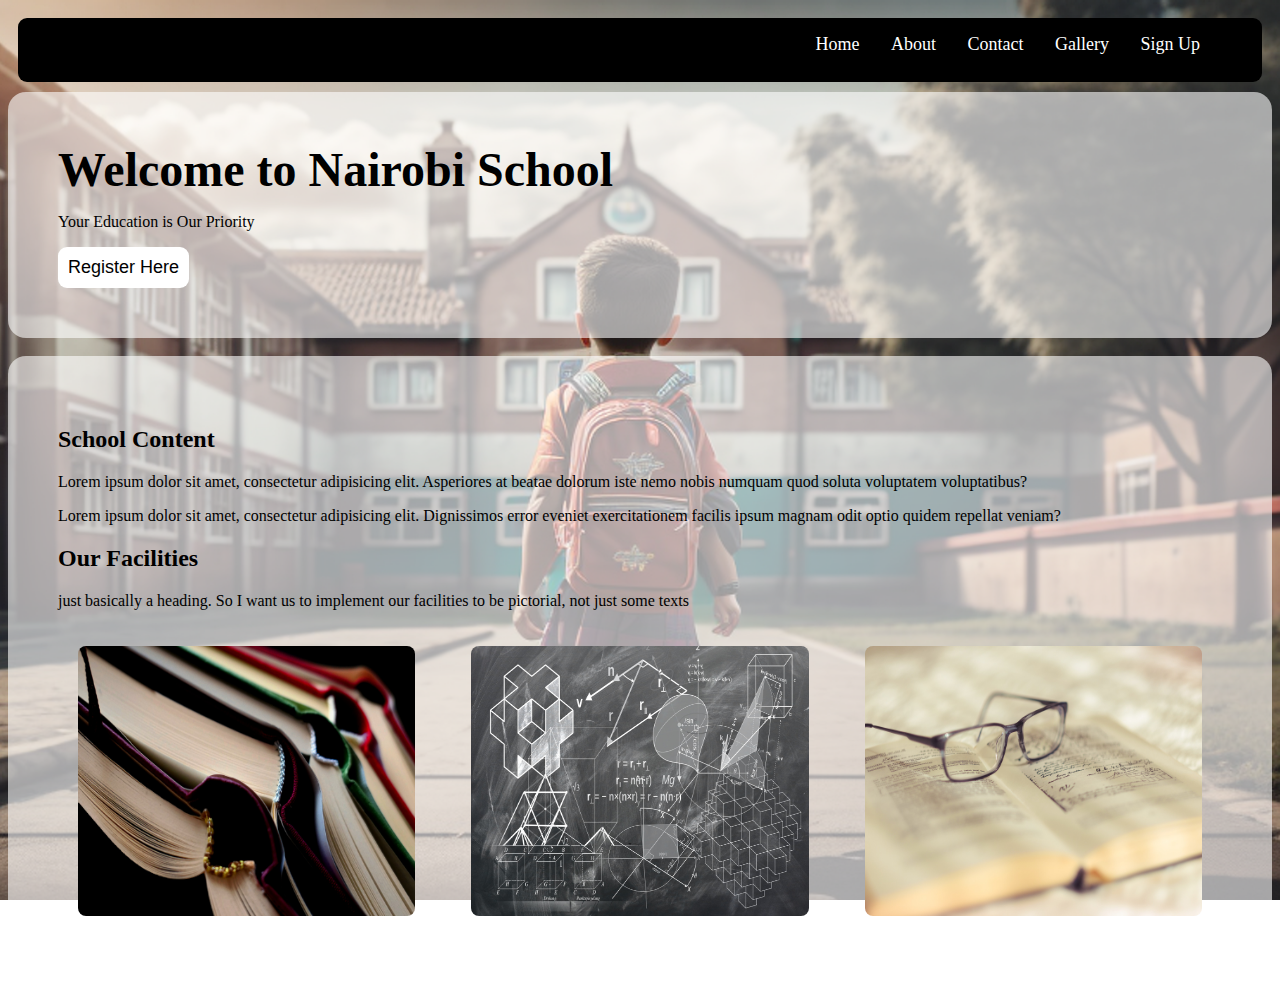
<file: index.html>
<!DOCTYPE html>
<html>
<head>
  <title>My Website</title>
  <link rel="stylesheet" href="src/css/main.css">
</head>
<body>

  <header>
    <nav>
      <ul>
        <li><a href="#">Home</a></li>
        <li><a href="#">About</a></li>
        <li><a href="#">Contact</a></li>
        <li><a href="#">Gallery</a></li>
        <li><a href="#">Sign Up</a></li>
      </ul>
    </nav>
  </header>
<div class="my-con">
  <header class="w-bg"> 
    <div class="hero-text"> 
      <h1>Welcome to Nairobi School</h1>
      <p>Your Education is Our Priority</p>
      <button id="reg-button" class="btn-b">Register Here</button>
    </div>
  </header>
<br>
<div class="w-bg">
  <main class="hero-text">
    <div class="content">
      <h2>School Content</h2>
      <p>Lorem ipsum dolor sit amet, consectetur adipisicing elit. Asperiores at beatae dolorum iste nemo nobis numquam quod soluta voluptatem voluptatibus?</p>
      <p>Lorem ipsum dolor sit amet, consectetur adipisicing elit. Dignissimos error eveniet exercitationem facilis ipsum magnam odit optio quidem repellat veniam?</p>
    </div>

    <div class="facilities">
      <h2>Our Facilities</h2>
      <p>just basically a heading. So I want us to implement our facilities to be pictorial, not just some texts</p>
      </div>
        <div class="gallery">
          <img src="src/img/r1.jpg" alt=""> 
          <img src="src/img/r2.jpg" alt=""> 
          <img src="src/img/r3.jpg" alt=""> 
        </div>
  </main>
</div>
</div>
</body>
</html>
</file>
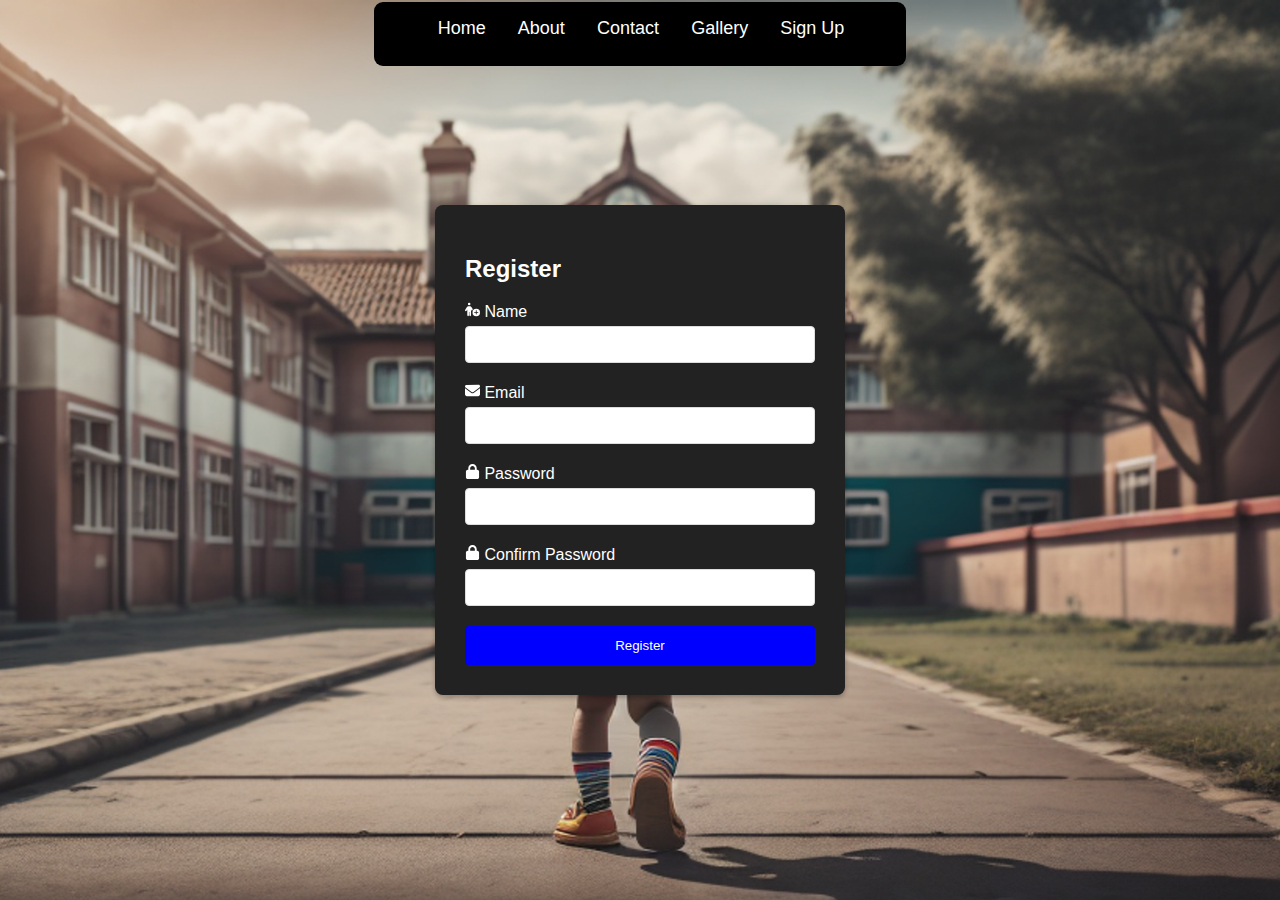
<file: signup.html>
<!DOCTYPE html>
<html>
<head>
  <title>Registration Form</title>
  <link rel="stylesheet" href="src/css/main.css">

  
<body class="signup-body">
 <style>
   .svg-w {
    filter: brightness(0) invert(1);
  }
 

#slider {
  background-color: #4CAF50; 
  color: white;
  padding: 20px;
  text-align: center;
  margin-top: 20px; 
  transform: translateX(100%);
  transition: transform 0.5s ease; 
}

#slider.hidden {
  display: none; 
}

#slider.slide-in {
  transform: translateX(0);
}
 </style>

<nav class="signup-body-nav">
  <ul>
    <li><a href="#">Home</a></li>
    <li><a href="#">About</a></li>
    <li><a href="#">Contact</a></li>
    <li><a href="#">Gallery</a></li>
    <li><a href="#">Sign Up</a></li>
  </ul>
  
</nav>

  <div class="container"> 
    <h2>Register</h2>
    <form>
      <div class="form-group">
        <label for="name">
          <img src="src/fa-66-web/svgs/solid/person-circle-plus.svg" class="svg-w" width="15px" height="15px" alt="Person icon"> Name
        </label>
        <input type="text" id="name" name="name" required>
      </div>

      <div class="form-group">
        <label for="email">
          <img src="src/fa-66-web/svgs/solid/envelope.svg" class="svg-w" width="15px" height="15px" alt="Envelope icon"> Email
        </label>
        <input type="email" id="email" name="email" required>
      </div>

      <div class="form-group">
        <label for="password">
          <img src="src/fa-66-web/svgs/solid/lock.svg" class="svg-w" width="15px" height="15px" alt="Lock icon"> Password
        </label>
        <input type="password" id="password" name="password" required>
      </div>

      <div class="form-group">
        <label for="confirm-password">
          <img src="src/fa-66-web/svgs/solid/lock.svg" class="svg-w" width="15px" height="15px" alt="Lock icon"> Confirm Password
        </label>
        <input type="password" id="confirm-password" name="confirm-password" required> 
      </div>

      <button type="submit">Register</button> 
    </form>
  </div>
  <div id="slider" class="hidden"> 
    <h2>Welcome!</h2>
    <p>Thank you for registering.</p>
  </div>
</div>

<script>
  const form = document.getElementById('registration-form');
  const slider = document.getElementById('slider');

  form.addEventListener('submit', (event) => {
    event.preventDefault(); 
    slider.classList.remove('hidden');
    slider.classList.add('slide-in'); 
  });
</script>
</body>
</html>
</file>
<file: src/css/main.css>
header {
    
    padding: 10px;
  }

  #reg-button{
    background-color: #fff;
    border-radius: 9px;
    color: rgb(0, 0, 0);
  }
  body {
    background-image: url("../img/pkx.png");
    background-position: center;
    background-size: cover; 
    background-attachment: fixed;
    color: rgb(0, 0, 0);
    position: relative; 
  }
  

  nav{
    border-radius: 9px;
    background-color: black;
    height: 40px;
    padding: 12px 50px;
    font-size: 22px;
  }
  nav ul {
    list-style: none;
    margin: 0;
    padding: 0;
    text-align: right;
  }
  
  nav li {
    display: inline-block;
    margin-left: 2px;
  }
  
  nav a {
    color: white;
    text-decoration: none;
    font-size: 18px; 
    transition: all 0.3s ease; 
    border-radius: 5px;
    padding: 8px 12px; 
  }
  
  nav a:hover {
    font-size: 22px;
    background-color: #fff;
    color: #000;
  }

  .w-bg{
    border-radius: 18px;
    padding: 50px;
    background-color: rgba(255, 255, 255, 0.6); 
    z-index: -1; 

  }

  .btn-b{
    font-size: 18px;
    background-color: rgba(65, 27, 202, 0.774);
    color: white;
    border-radius: 9px;
    border-style: none;
    padding: 10px;
  }
  .hero-textsa {
    position: absolute;
    top: 40px;
    left: 50px;
  }
  
  .hero-texta {
    position: absolute;
    bottom: 40px;
    left: 50px;
  }
  
  .hero-text h1 {
    font-size: 48px;
    margin: 0; 
  }

  .mycon{
    position: relative;
  }

  .facilities { 
    display: inline;
    /* ... other styles for .facilities if needed ... */
  }
  
  .gallery {
    display: flex;
    justify-content: space-between;
    padding: 20px;
  }
  
  .gallery img {
    width: 30%;
    border-radius: 8px;
    height: 30vh; 
  }

  .signup-body {
    background-color: black;
    color: white; 
    font-family: sans-serif;
    display: flex;
    justify-content: center; 
    align-items: center; 
    min-height: 100vh; 
    margin: 0; 
  }
  
  .container {
    background-color: #222; 
    padding: 30px;
    border-radius: 8px;
    box-shadow: 0 2px 5px rgba(0, 0, 0, 0.3);
    width: 350px; 
  }
  
  .form-group {
    margin-bottom: 20px; 
  }
  
  .signup-body label {
    display: block; 
    margin-bottom: 5px;
  }
  
  .signup-body input {
    width: 100%; 
    padding: 10px;
    border: 1px solid #ddd; 
    border-radius: 4px;
    box-sizing: border-box; 
  }
  
  .signup-body button {
    background-color: blue; 
    color: white;
    padding: 12px 20px; 
    border: none;
    border-radius: 4px;
    cursor: pointer; 
    width: 100%; 
  }
 .signup-body-nav{
    position: absolute;
    top: 2px;
    display: inline;
    margin: 0 auto;
    z-index: 1;
    width: auto;
 }
</file>
